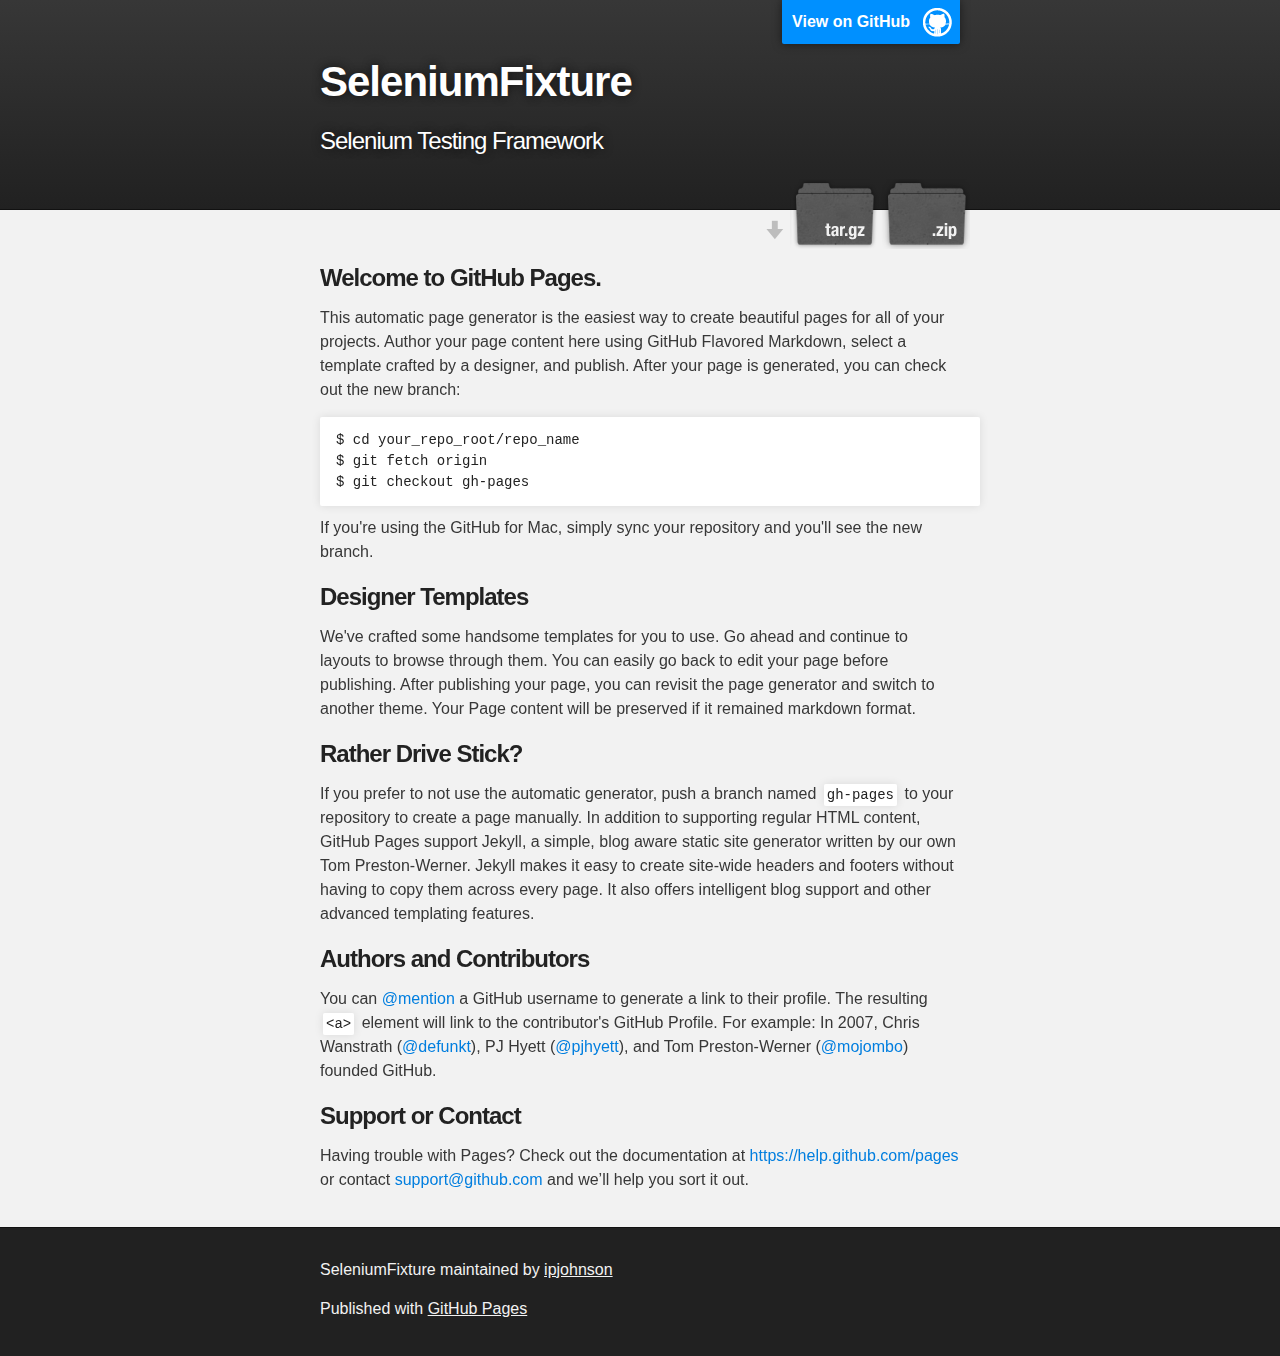
<file: index.html>
<!DOCTYPE html>
<html>

  <head>
    <meta charset='utf-8'>
    <meta http-equiv="X-UA-Compatible" content="chrome=1">
    <meta name="description" content="SeleniumFixture : Selenium Testing Framework">

    <link rel="stylesheet" type="text/css" media="screen" href="stylesheets/stylesheet.css">

    <title>SeleniumFixture</title>
  </head>

  <body>

    <!-- HEADER -->
    <div id="header_wrap" class="outer">
        <header class="inner">
          <a id="forkme_banner" href="https://github.com/ipjohnson/SeleniumFixture">View on GitHub</a>

          <h1 id="project_title">SeleniumFixture</h1>
          <h2 id="project_tagline">Selenium Testing Framework</h2>

            <section id="downloads">
              <a class="zip_download_link" href="https://github.com/ipjohnson/SeleniumFixture/zipball/master">Download this project as a .zip file</a>
              <a class="tar_download_link" href="https://github.com/ipjohnson/SeleniumFixture/tarball/master">Download this project as a tar.gz file</a>
            </section>
        </header>
    </div>

    <!-- MAIN CONTENT -->
    <div id="main_content_wrap" class="outer">
      <section id="main_content" class="inner">
        <h3>
<a id="welcome-to-github-pages" class="anchor" href="#welcome-to-github-pages" aria-hidden="true"><span class="octicon octicon-link"></span></a>Welcome to GitHub Pages.</h3>

<p>This automatic page generator is the easiest way to create beautiful pages for all of your projects. Author your page content here using GitHub Flavored Markdown, select a template crafted by a designer, and publish. After your page is generated, you can check out the new branch:</p>

<pre><code>$ cd your_repo_root/repo_name
$ git fetch origin
$ git checkout gh-pages
</code></pre>

<p>If you're using the GitHub for Mac, simply sync your repository and you'll see the new branch.</p>

<h3>
<a id="designer-templates" class="anchor" href="#designer-templates" aria-hidden="true"><span class="octicon octicon-link"></span></a>Designer Templates</h3>

<p>We've crafted some handsome templates for you to use. Go ahead and continue to layouts to browse through them. You can easily go back to edit your page before publishing. After publishing your page, you can revisit the page generator and switch to another theme. Your Page content will be preserved if it remained markdown format.</p>

<h3>
<a id="rather-drive-stick" class="anchor" href="#rather-drive-stick" aria-hidden="true"><span class="octicon octicon-link"></span></a>Rather Drive Stick?</h3>

<p>If you prefer to not use the automatic generator, push a branch named <code>gh-pages</code> to your repository to create a page manually. In addition to supporting regular HTML content, GitHub Pages support Jekyll, a simple, blog aware static site generator written by our own Tom Preston-Werner. Jekyll makes it easy to create site-wide headers and footers without having to copy them across every page. It also offers intelligent blog support and other advanced templating features.</p>

<h3>
<a id="authors-and-contributors" class="anchor" href="#authors-and-contributors" aria-hidden="true"><span class="octicon octicon-link"></span></a>Authors and Contributors</h3>

<p>You can <a href="https://github.com/blog/821" class="user-mention">@mention</a> a GitHub username to generate a link to their profile. The resulting <code>&lt;a&gt;</code> element will link to the contributor's GitHub Profile. For example: In 2007, Chris Wanstrath (<a href="https://github.com/defunkt" class="user-mention">@defunkt</a>), PJ Hyett (<a href="https://github.com/pjhyett" class="user-mention">@pjhyett</a>), and Tom Preston-Werner (<a href="https://github.com/mojombo" class="user-mention">@mojombo</a>) founded GitHub.</p>

<h3>
<a id="support-or-contact" class="anchor" href="#support-or-contact" aria-hidden="true"><span class="octicon octicon-link"></span></a>Support or Contact</h3>

<p>Having trouble with Pages? Check out the documentation at <a href="https://help.github.com/pages">https://help.github.com/pages</a> or contact <a href="mailto:support@github.com">support@github.com</a> and we’ll help you sort it out.</p>
      </section>
    </div>

    <!-- FOOTER  -->
    <div id="footer_wrap" class="outer">
      <footer class="inner">
        <p class="copyright">SeleniumFixture maintained by <a href="https://github.com/ipjohnson">ipjohnson</a></p>
        <p>Published with <a href="http://pages.github.com">GitHub Pages</a></p>
      </footer>
    </div>

    

  </body>
</html>
</file>
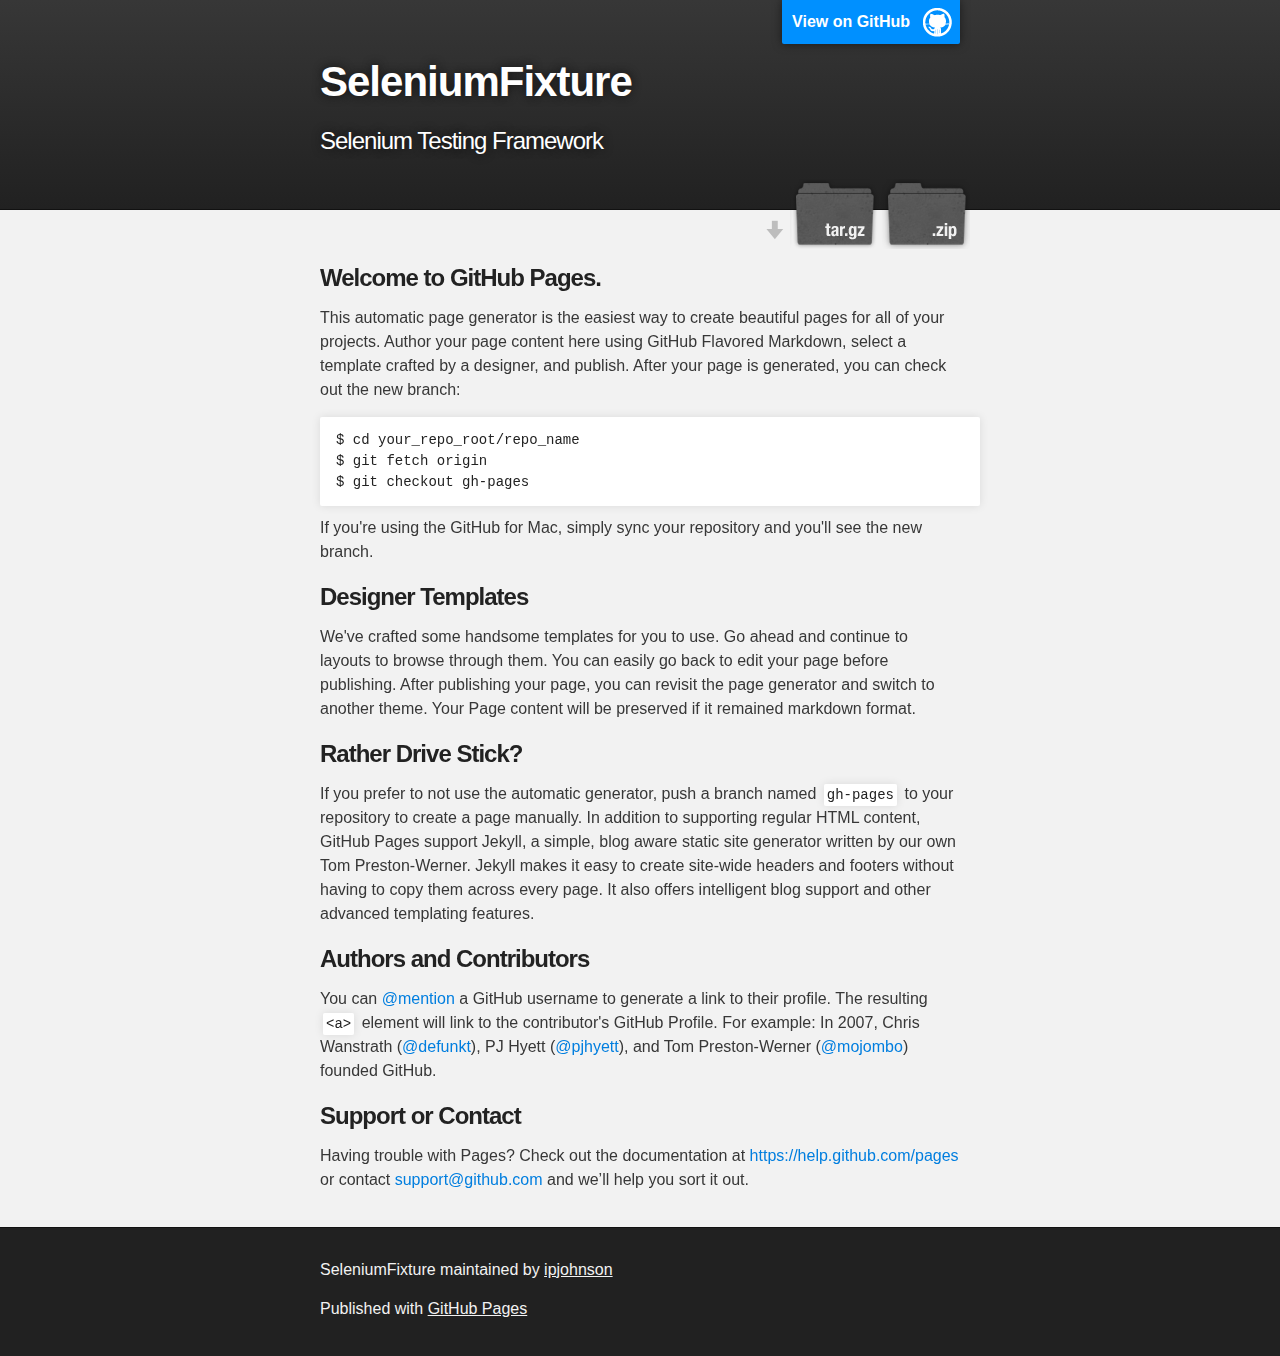
<file: TestSite/LinkPage.html>
﻿<!DOCTYPE html>
<html>
<head>
    <meta charset='utf-8'>
    <meta http-equiv="X-UA-Compatible" content="chrome=1">
    <meta name="description" content="SeleniumFixture : Selenium Testing Framework">
    <link rel="stylesheet" type="text/css" media="screen" href="../stylesheets/stylesheet.css">
    <title>SeleniumFixture</title>
</head>
<body>
    <!-- HEADER -->
    <div id="header_wrap" class="outer">
        <header class="inner">
            <a id="forkme_banner" href="https://github.com/ipjohnson/SeleniumFixture">View on GitHub</a>
            <h1 id="project_title">SeleniumFixture</h1>
            <h2 id="project_tagline">Selenium Testing Framework</h2>
            <section id="downloads">
                <a class="zip_download_link" href="https://github.com/ipjohnson/SeleniumFixture/zipball/master">Download this project as a .zip file</a>
                <a class="tar_download_link" href="https://github.com/ipjohnson/SeleniumFixture/tarball/master">Download this project as a tar.gz file</a>
            </section>
        </header>
    </div>
    <!-- MAIN CONTENT -->
    <div id="main_content_wrap" class="outer">
        <section id="main_content" class="inner">
            <h3>
                <a id="welcome-to-github-pages" class="anchor" href="#welcome-to-github-pages" aria-hidden="true"><span class="octicon octicon-link"></span></a>Welcome to GitHub Pages.
            </h3>
            <p>This automatic page generator is the easiest way to create beautiful pages for all of your projects. Author your page content here using GitHub Flavored Markdown, select a template crafted by a designer, and publish. After your page is generated, you can check out the new branch:</p>
<pre><code>$ cd your_repo_root/repo_name
$ git fetch origin
$ git checkout gh-pages
</code></pre>
            <p>If you're using the GitHub for Mac, simply sync your repository and you'll see the new branch.</p>
            <h3>
                <a id="designer-templates" class="anchor" href="#designer-templates" aria-hidden="true"><span class="octicon octicon-link"></span></a>Designer Templates
            </h3>
            <p>We've crafted some handsome templates for you to use. Go ahead and continue to layouts to browse through them. You can easily go back to edit your page before publishing. After publishing your page, you can revisit the page generator and switch to another theme. Your Page content will be preserved if it remained markdown format.</p>
            <h3>
                <a id="rather-drive-stick" class="anchor" href="#rather-drive-stick" aria-hidden="true"><span class="octicon octicon-link"></span></a>Rather Drive Stick?
            </h3>
            <p>If you prefer to not use the automatic generator, push a branch named <code>gh-pages</code> to your repository to create a page manually. In addition to supporting regular HTML content, GitHub Pages support Jekyll, a simple, blog aware static site generator written by our own Tom Preston-Werner. Jekyll makes it easy to create site-wide headers and footers without having to copy them across every page. It also offers intelligent blog support and other advanced templating features.</p>
            <h3>
                <a id="authors-and-contributors" class="anchor" href="#authors-and-contributors" aria-hidden="true"><span class="octicon octicon-link"></span></a>Authors and Contributors
            </h3>
            <p>You can <a href="https://github.com/blog/821" class="user-mention">@mention</a> a GitHub username to generate a link to their profile. The resulting <code>&lt;a&gt;</code> element will link to the contributor's GitHub Profile. For example: In 2007, Chris Wanstrath (<a href="https://github.com/defunkt" class="user-mention">@defunkt</a>), PJ Hyett (<a href="https://github.com/pjhyett" class="user-mention">@pjhyett</a>), and Tom Preston-Werner (<a href="https://github.com/mojombo" class="user-mention">@mojombo</a>) founded GitHub.</p>
            <h3>
                <a id="support-or-contact" class="anchor" href="#support-or-contact" aria-hidden="true"><span class="octicon octicon-link"></span></a>Support or Contact
            </h3>
            <p>Having trouble with Pages? Check out the documentation at <a href="https://help.github.com/pages">https://help.github.com/pages</a> or contact <a href="mailto:support@github.com">support@github.com</a> and we’ll help you sort it out.</p>
        </section>
    </div>
    <!-- FOOTER -->
    <div id="footer_wrap" class="outer">
        <footer class="inner">
            <p class="copyright">SeleniumFixture maintained by <a href="https://github.com/ipjohnson">ipjohnson</a></p>
            <p>Published with <a href="http://pages.github.com">GitHub Pages</a></p>
        </footer>
    </div>
</body>
</html>
</file>
<file: stylesheets/stylesheet.css>
/*******************************************************************************
Slate Theme for GitHub Pages
by Jason Costello, @jsncostello
*******************************************************************************/

@import url(pygment_trac.css);

/*******************************************************************************
MeyerWeb Reset
*******************************************************************************/

html, body, div, span, applet, object, iframe,
h1, h2, h3, h4, h5, h6, p, blockquote, pre,
a, abbr, acronym, address, big, cite, code,
del, dfn, em, img, ins, kbd, q, s, samp,
small, strike, strong, sub, sup, tt, var,
b, u, i, center,
dl, dt, dd, ol, ul, li,
fieldset, form, label, legend,
table, caption, tbody, tfoot, thead, tr, th, td,
article, aside, canvas, details, embed,
figure, figcaption, footer, header, hgroup,
menu, nav, output, ruby, section, summary,
time, mark, audio, video {
  margin: 0;
  padding: 0;
  border: 0;
  font: inherit;
  vertical-align: baseline;
}

/* HTML5 display-role reset for older browsers */
article, aside, details, figcaption, figure,
footer, header, hgroup, menu, nav, section {
  display: block;
}

ol, ul {
  list-style: none;
}

table {
  border-collapse: collapse;
  border-spacing: 0;
}

/*******************************************************************************
Theme Styles
*******************************************************************************/

body {
  box-sizing: border-box;
  color:#373737;
  background: #212121;
  font-size: 16px;
  font-family: 'Myriad Pro', Calibri, Helvetica, Arial, sans-serif;
  line-height: 1.5;
  -webkit-font-smoothing: antialiased;
}

h1, h2, h3, h4, h5, h6 {
  margin: 10px 0;
  font-weight: 700;
  color:#222222;
  font-family: 'Lucida Grande', 'Calibri', Helvetica, Arial, sans-serif;
  letter-spacing: -1px;
}

h1 {
  font-size: 36px;
  font-weight: 700;
}

h2 {
  padding-bottom: 10px;
  font-size: 32px;
  background: url('../images/bg_hr.png') repeat-x bottom;
}

h3 {
  font-size: 24px;
}

h4 {
  font-size: 21px;
}

h5 {
  font-size: 18px;
}

h6 {
  font-size: 16px;
}

p {
  margin: 10px 0 15px 0;
}

footer p {
  color: #f2f2f2;
}

a {
  text-decoration: none;
  color: #007edf;
  text-shadow: none;

  transition: color 0.5s ease;
  transition: text-shadow 0.5s ease;
  -webkit-transition: color 0.5s ease;
  -webkit-transition: text-shadow 0.5s ease;
  -moz-transition: color 0.5s ease;
  -moz-transition: text-shadow 0.5s ease;
  -o-transition: color 0.5s ease;
  -o-transition: text-shadow 0.5s ease;
  -ms-transition: color 0.5s ease;
  -ms-transition: text-shadow 0.5s ease;
}

a:hover, a:focus {text-decoration: underline;}

footer a {
  color: #F2F2F2;
  text-decoration: underline;
}

em {
  font-style: italic;
}

strong {
  font-weight: bold;
}

img {
  position: relative;
  margin: 0 auto;
  max-width: 739px;
  padding: 5px;
  margin: 10px 0 10px 0;
  border: 1px solid #ebebeb;

  box-shadow: 0 0 5px #ebebeb;
  -webkit-box-shadow: 0 0 5px #ebebeb;
  -moz-box-shadow: 0 0 5px #ebebeb;
  -o-box-shadow: 0 0 5px #ebebeb;
  -ms-box-shadow: 0 0 5px #ebebeb;
}

p img {
  display: inline;
  margin: 0;
  padding: 0;
  vertical-align: middle;
  text-align: center;
  border: none;
}

pre, code {
  width: 100%;
  color: #222;
  background-color: #fff;

  font-family: Monaco, "Bitstream Vera Sans Mono", "Lucida Console", Terminal, monospace;
  font-size: 14px;

  border-radius: 2px;
  -moz-border-radius: 2px;
  -webkit-border-radius: 2px;
}

pre {
  width: 100%;
  padding: 10px;
  box-shadow: 0 0 10px rgba(0,0,0,.1);
  overflow: auto;
}

code {
  padding: 3px;
  margin: 0 3px;
  box-shadow: 0 0 10px rgba(0,0,0,.1);
}

pre code {
  display: block;
  box-shadow: none;
}

blockquote {
  color: #666;
  margin-bottom: 20px;
  padding: 0 0 0 20px;
  border-left: 3px solid #bbb;
}


ul, ol, dl {
  margin-bottom: 15px
}

ul {
  list-style-position: inside;
  list-style: disc;
  padding-left: 20px;
}

ol {
  list-style-position: inside;
  list-style: decimal;
  padding-left: 20px;
}

dl dt {
  font-weight: bold;
}

dl dd {
  padding-left: 20px;
  font-style: italic;
}

dl p {
  padding-left: 20px;
  font-style: italic;
}

hr {
  height: 1px;
  margin-bottom: 5px;
  border: none;
  background: url('../images/bg_hr.png') repeat-x center;
}

table {
  border: 1px solid #373737;
  margin-bottom: 20px;
  text-align: left;
 }

th {
  font-family: 'Lucida Grande', 'Helvetica Neue', Helvetica, Arial, sans-serif;
  padding: 10px;
  background: #373737;
  color: #fff;
 }

td {
  padding: 10px;
  border: 1px solid #373737;
 }

form {
  background: #f2f2f2;
  padding: 20px;
}

/*******************************************************************************
Full-Width Styles
*******************************************************************************/

.outer {
  width: 100%;
}

.inner {
  position: relative;
  max-width: 640px;
  padding: 20px 10px;
  margin: 0 auto;
}

#forkme_banner {
  display: block;
  position: absolute;
  top:0;
  right: 10px;
  z-index: 10;
  padding: 10px 50px 10px 10px;
  color: #fff;
  background: url('../images/blacktocat.png') #0090ff no-repeat 95% 50%;
  font-weight: 700;
  box-shadow: 0 0 10px rgba(0,0,0,.5);
  border-bottom-left-radius: 2px;
  border-bottom-right-radius: 2px;
}

#header_wrap {
  background: #212121;
  background: -moz-linear-gradient(top, #373737, #212121);
  background: -webkit-linear-gradient(top, #373737, #212121);
  background: -ms-linear-gradient(top, #373737, #212121);
  background: -o-linear-gradient(top, #373737, #212121);
  background: linear-gradient(top, #373737, #212121);
}

#header_wrap .inner {
  padding: 50px 10px 30px 10px;
}

#project_title {
  margin: 0;
  color: #fff;
  font-size: 42px;
  font-weight: 700;
  text-shadow: #111 0px 0px 10px;
}

#project_tagline {
  color: #fff;
  font-size: 24px;
  font-weight: 300;
  background: none;
  text-shadow: #111 0px 0px 10px;
}

#downloads {
  position: absolute;
  width: 210px;
  z-index: 10;
  bottom: -40px;
  right: 0;
  height: 70px;
  background: url('../images/icon_download.png') no-repeat 0% 90%;
}

.zip_download_link {
  display: block;
  float: right;
  width: 90px;
  height:70px;
  text-indent: -5000px;
  overflow: hidden;
  background: url(../images/sprite_download.png) no-repeat bottom left;
}

.tar_download_link {
  display: block;
  float: right;
  width: 90px;
  height:70px;
  text-indent: -5000px;
  overflow: hidden;
  background: url(../images/sprite_download.png) no-repeat bottom right;
  margin-left: 10px;
}

.zip_download_link:hover {
  background: url(../images/sprite_download.png) no-repeat top left;
}

.tar_download_link:hover {
  background: url(../images/sprite_download.png) no-repeat top right;
}

#main_content_wrap {
  background: #f2f2f2;
  border-top: 1px solid #111;
  border-bottom: 1px solid #111;
}

#main_content {
  padding-top: 40px;
}

#footer_wrap {
  background: #212121;
}



/*******************************************************************************
Small Device Styles
*******************************************************************************/

@media screen and (max-width: 480px) {
  body {
    font-size:14px;
  }

  #downloads {
    display: none;
  }

  .inner {
    min-width: 320px;
    max-width: 480px;
  }

  #project_title {
  font-size: 32px;
  }

  h1 {
    font-size: 28px;
  }

  h2 {
    font-size: 24px;
  }

  h3 {
    font-size: 21px;
  }

  h4 {
    font-size: 18px;
  }

  h5 {
    font-size: 14px;
  }

  h6 {
    font-size: 12px;
  }

  code, pre {
    min-width: 320px;
    max-width: 480px;
    font-size: 11px;
  }

}
</file>
